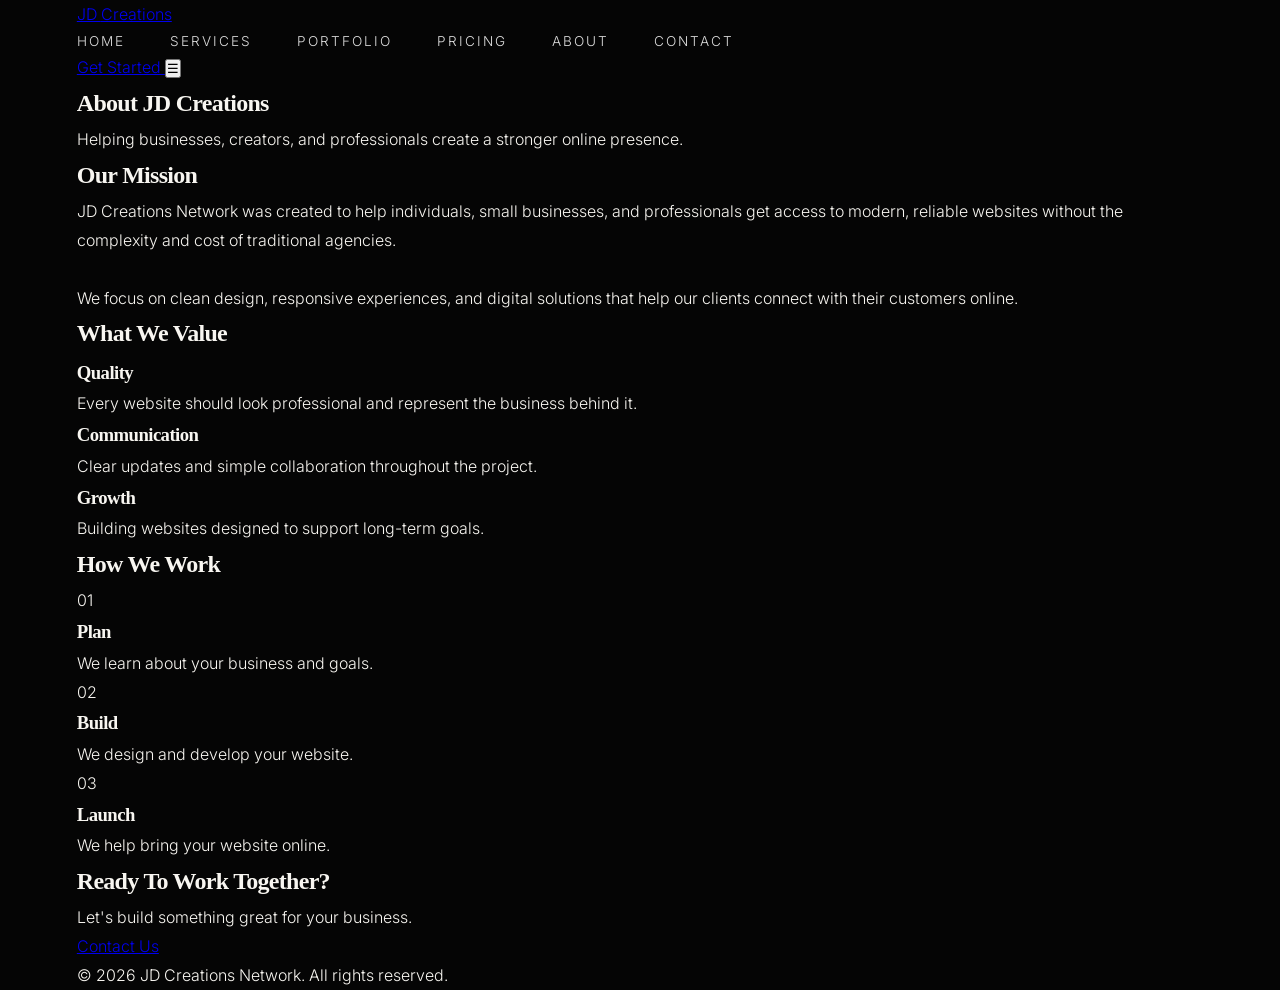
<file: about.html>
<!DOCTYPE html>
<html lang="en">

<head>

<meta charset="UTF-8">
<meta name="viewport" content="width=device-width, initial-scale=1.0">

<title>About | JD Creations Network</title>

<meta name="description" content="Learn about JD Creations Network and our mission to help businesses build a professional online presence.">

<link rel="stylesheet" href="assets/css/variables.css">
<link rel="stylesheet" href="assets/css/style.css">

<link rel="preconnect" href="https://fonts.googleapis.com">
<link rel="preconnect" href="https://fonts.gstatic.com" crossorigin>

<link href="https://fonts.googleapis.com/css2?family=Inter:wght@400;500;600;700;800&family=Poppins:wght@600;700;800&display=swap" rel="stylesheet">

</head>


<body>


<header class="header">

<div class="container nav-container">

<a href="index.html" class="logo">
JD <span>Creations</span>
</a>


<nav class="nav">

<a href="index.html">Home</a>
<a href="services.html">Services</a>
<a href="portfolio.html">Portfolio</a>
<a href="pricing.html">Pricing</a>
<a href="about.html">About</a>
<a href="contact.html">Contact</a>

</nav>


<a href="contact.html" class="btn primary-btn">
Get Started
</a>


<button class="menu-toggle">
☰
</button>


</div>

</header>




<main>


<section class="hero">

<div class="container">

<h1>
About <span>JD Creations</span>
</h1>

<p>
Helping businesses, creators, and professionals create a stronger online presence.
</p>

</div>

</section>





<section class="services-preview">

<div class="container">


<div class="glass-card">


<h2>
Our Mission
</h2>


<p>
JD Creations Network was created to help individuals,
small businesses, and professionals get access to
modern, reliable websites without the complexity
and cost of traditional agencies.
</p>


<br>


<p>
We focus on clean design, responsive experiences,
and digital solutions that help our clients connect
with their customers online.
</p>


</div>


</div>

</section>






<section class="why">

<div class="container">


<h2>
What We Value
</h2>



<div class="features">


<div class="feature">

<h3>
Quality
</h3>

<p>
Every website should look professional and represent
the business behind it.
</p>

</div>




<div class="feature">

<h3>
Communication
</h3>

<p>
Clear updates and simple collaboration throughout
the project.
</p>

</div>




<div class="feature">

<h3>
Growth
</h3>

<p>
Building websites designed to support long-term goals.
</p>

</div>



</div>


</div>


</section>







<section class="process">

<div class="container">


<h2>
How We Work
</h2>


<div class="steps">


<div>

<span>
01
</span>

<h3>
Plan
</h3>

<p>
We learn about your business and goals.
</p>

</div>



<div>

<span>
02
</span>

<h3>
Build
</h3>

<p>
We design and develop your website.
</p>

</div>




<div>

<span>
03
</span>

<h3>
Launch
</h3>

<p>
We help bring your website online.
</p>

</div>



</div>


</div>


</section>





<section class="cta">

<div class="container">


<h2>
Ready To Work Together?
</h2>


<p>
Let's build something great for your business.
</p>


<a href="contact.html" class="btn primary-btn">
Contact Us
</a>


</div>

</section>



</main>






<footer class="footer">

<div class="container">

<p>
© 2026 JD Creations Network. All rights reserved.
</p>

</div>

</footer>



<script src="assets/js/app.js"></script>


</body>

</html>
</file>
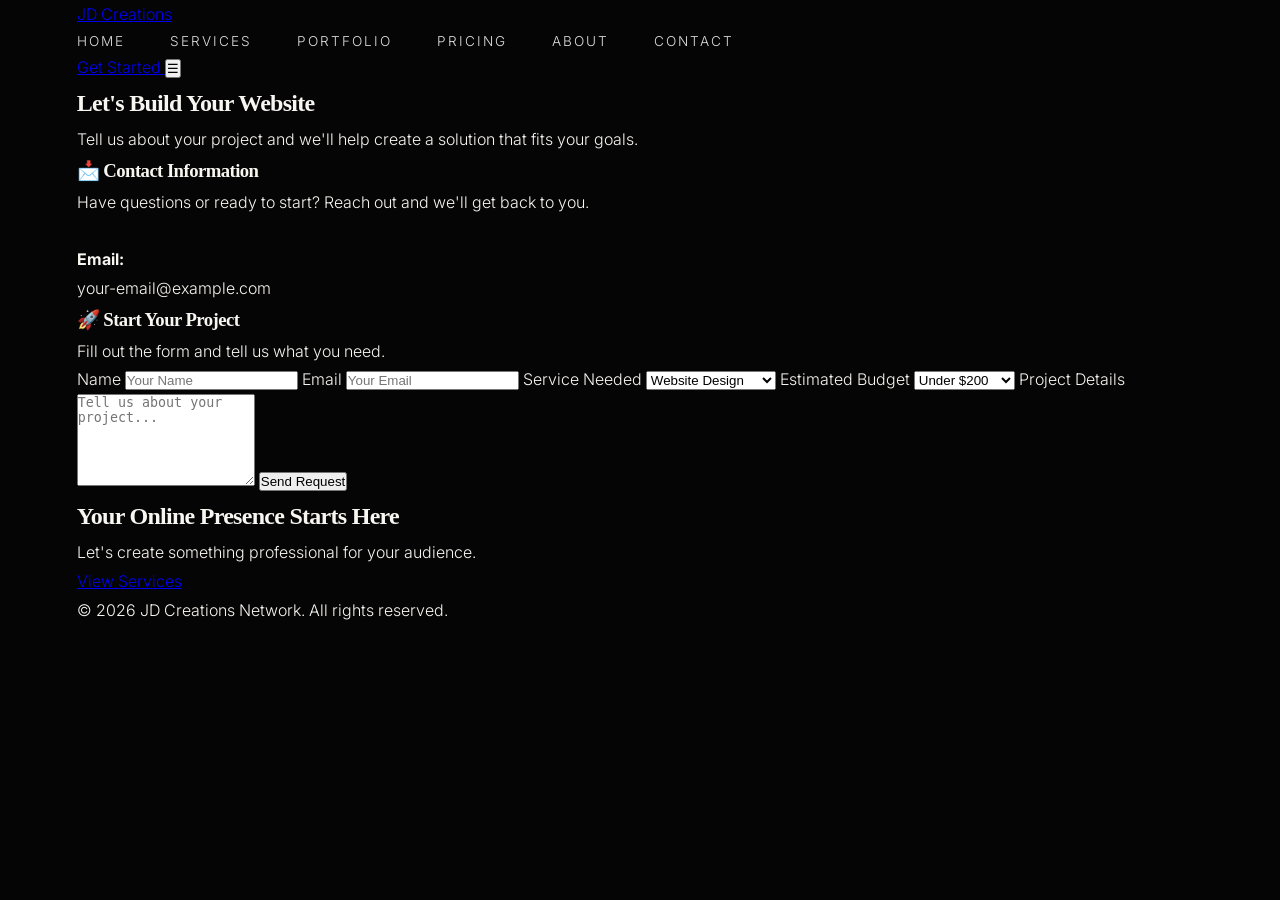
<file: contact.html>
<!DOCTYPE html>
<html lang="en">

<head>

<meta charset="UTF-8">
<meta name="viewport" content="width=device-width, initial-scale=1.0">

<title>Contact | JD Creations Network</title>

<meta name="description" content="Contact JD Creations Network for website design, digital solutions, and online business services.">

<link rel="stylesheet" href="assets/css/variables.css">
<link rel="stylesheet" href="assets/css/style.css">

<link rel="preconnect" href="https://fonts.googleapis.com">
<link rel="preconnect" href="https://fonts.gstatic.com" crossorigin>

<link href="https://fonts.googleapis.com/css2?family=Inter:wght@400;500;600;700;800&family=Poppins:wght@600;700;800&display=swap" rel="stylesheet">

</head>


<body>


<header class="header">

<div class="container nav-container">

<a href="index.html" class="logo">
JD <span>Creations</span>
</a>


<nav class="nav">

<a href="index.html">Home</a>
<a href="services.html">Services</a>
<a href="portfolio.html">Portfolio</a>
<a href="pricing.html">Pricing</a>
<a href="about.html">About</a>
<a href="contact.html">Contact</a>

</nav>


<a href="contact.html" class="btn primary-btn">
Get Started
</a>


<button class="menu-toggle">
☰
</button>


</div>

</header>





<main>


<section class="hero">

<div class="container">

<h1>
Let's Build Your <span>Website</span>
</h1>


<p>
Tell us about your project and we'll help create a solution
that fits your goals.
</p>


</div>

</section>






<section class="services-preview">


<div class="container">


<div class="cards">



<div class="card">

<h3>
📩 Contact Information
</h3>


<p>
Have questions or ready to start?
Reach out and we'll get back to you.
</p>


<br>


<p>
<strong>Email:</strong><br>
your-email@example.com
</p>


</div>






<div class="card">


<h3>
🚀 Start Your Project
</h3>


<p>
Fill out the form and tell us what you need.
</p>


</div>



</div>


</div>


</section>







<section class="why">


<div class="container">


<div class="glass-card">


<form class="contact-form">


<label>
Name
</label>

<input 
type="text"
name="name"
placeholder="Your Name"
required>



<label>
Email
</label>

<input
type="email"
name="email"
placeholder="Your Email"
required>




<label>
Service Needed
</label>


<select name="service">


<option>
Website Design
</option>


<option>
Website Redesign
</option>


<option>
Maintenance Plan
</option>


<option>
Booking System
</option>


<option>
SEO Setup
</option>


<option>
Other
</option>


</select>





<label>
Estimated Budget
</label>


<select name="budget">


<option>
Under $200
</option>


<option>
$200 - $500
</option>


<option>
$500 - $1000
</option>


<option>
$1000+
</option>


</select>





<label>
Project Details
</label>


<textarea
name="message"
rows="6"
placeholder="Tell us about your project..."
required></textarea>




<button 
type="submit"
class="btn primary-btn">

Send Request

</button>



</form>


</div>


</div>


</section>







<section class="cta">

<div class="container">


<h2>
Your Online Presence Starts Here
</h2>


<p>
Let's create something professional for your audience.
</p>


<a href="services.html" class="btn primary-btn">
View Services
</a>


</div>

</section>



</main>







<footer class="footer">

<div class="container">

<p>
© 2026 JD Creations Network. All rights reserved.
</p>

</div>

</footer>




<script src="assets/js/app.js"></script>


</body>

</html>
</file>
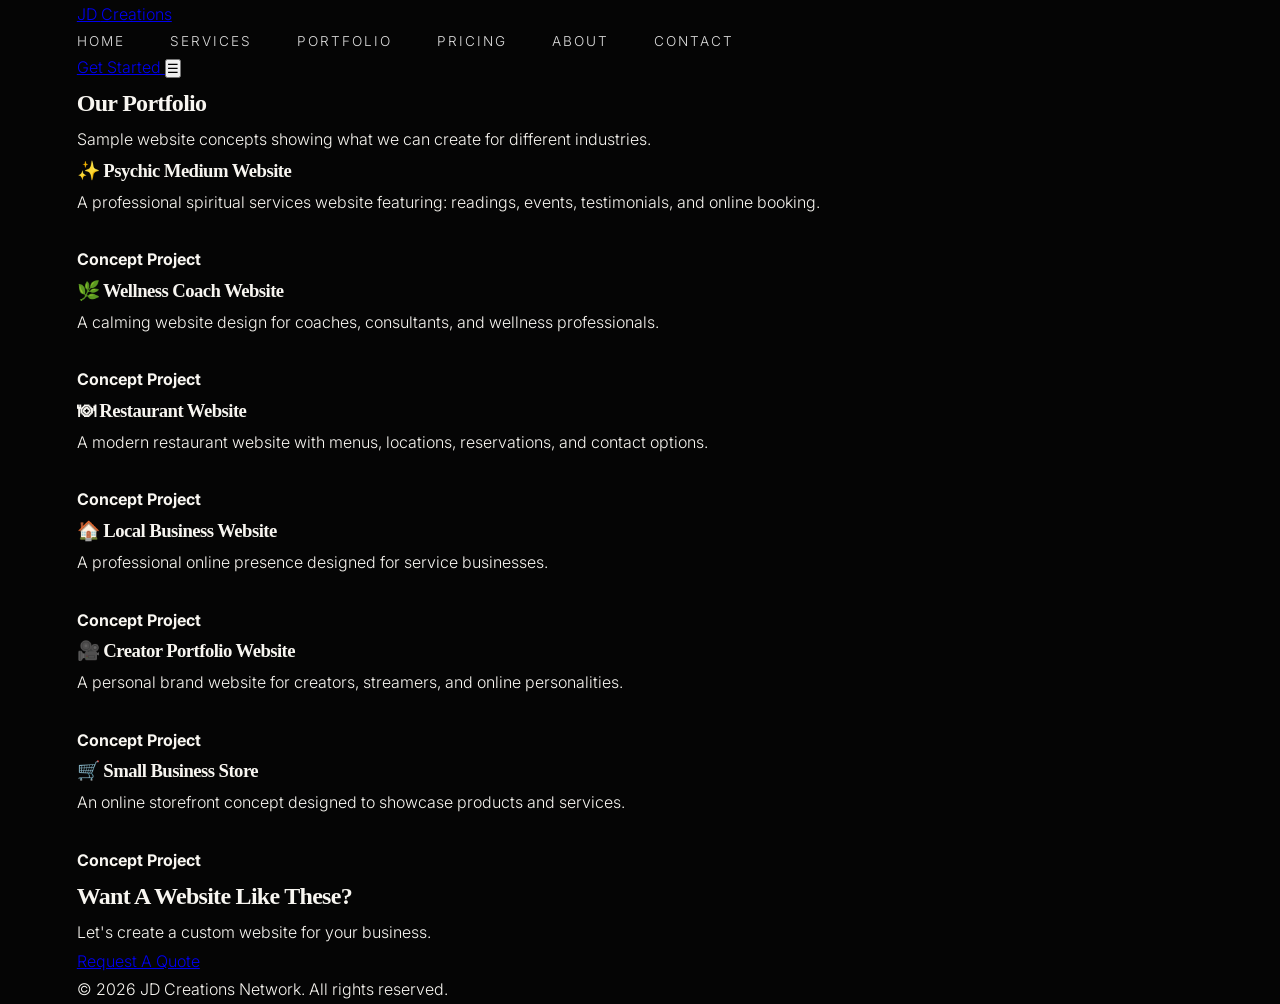
<file: portfolio.html>
<!DOCTYPE html>
<html lang="en">

<head>

<meta charset="UTF-8">
<meta name="viewport" content="width=device-width, initial-scale=1.0">

<title>Portfolio | JD Creations Network</title>

<meta name="description" content="Explore sample website designs created by JD Creations Network for businesses, creators, and professionals.">

<link rel="stylesheet" href="assets/css/variables.css">
<link rel="stylesheet" href="assets/css/style.css">

<link rel="preconnect" href="https://fonts.googleapis.com">
<link rel="preconnect" href="https://fonts.gstatic.com" crossorigin>

<link href="https://fonts.googleapis.com/css2?family=Inter:wght@400;500;600;700;800&family=Poppins:wght@600;700;800&display=swap" rel="stylesheet">

</head>


<body>


<header class="header">

<div class="container nav-container">

<a href="index.html" class="logo">
JD <span>Creations</span>
</a>


<nav class="nav">

<a href="index.html">Home</a>
<a href="services.html">Services</a>
<a href="portfolio.html">Portfolio</a>
<a href="pricing.html">Pricing</a>
<a href="about.html">About</a>
<a href="contact.html">Contact</a>

</nav>


<a href="contact.html" class="btn primary-btn">
Get Started
</a>


<button class="menu-toggle">
☰
</button>


</div>

</header>





<main>



<section class="hero">

<div class="container">

<h1>
Our <span>Portfolio</span>
</h1>

<p>
Sample website concepts showing what we can create for different industries.
</p>

</div>

</section>





<section class="services-preview">

<div class="container">


<div class="cards">



<div class="card">

<h3>
✨ Psychic Medium Website
</h3>

<p>
A professional spiritual services website featuring:
readings, events, testimonials, and online booking.
</p>

<br>

<strong>
Concept Project
</strong>

</div>





<div class="card">

<h3>
🌿 Wellness Coach Website
</h3>

<p>
A calming website design for coaches,
consultants, and wellness professionals.
</p>

<br>

<strong>
Concept Project
</strong>

</div>





<div class="card">

<h3>
🍽 Restaurant Website
</h3>

<p>
A modern restaurant website with menus,
locations, reservations, and contact options.
</p>

<br>

<strong>
Concept Project
</strong>

</div>






<div class="card">

<h3>
🏠 Local Business Website
</h3>

<p>
A professional online presence designed
for service businesses.
</p>

<br>

<strong>
Concept Project
</strong>

</div>







<div class="card">

<h3>
🎥 Creator Portfolio Website
</h3>

<p>
A personal brand website for creators,
streamers, and online personalities.
</p>

<br>

<strong>
Concept Project
</strong>

</div>







<div class="card">

<h3>
🛒 Small Business Store
</h3>

<p>
An online storefront concept designed
to showcase products and services.
</p>

<br>

<strong>
Concept Project
</strong>

</div>



</div>


</div>

</section>







<section class="cta">

<div class="container">

<h2>
Want A Website Like These?
</h2>


<p>
Let's create a custom website for your business.
</p>


<a href="contact.html" class="btn primary-btn">
Request A Quote
</a>


</div>

</section>



</main>





<footer class="footer">

<div class="container">

<p>
© 2026 JD Creations Network. All rights reserved.
</p>

</div>

</footer>



<script src="assets/js/app.js"></script>


</body>

</html>
</file>
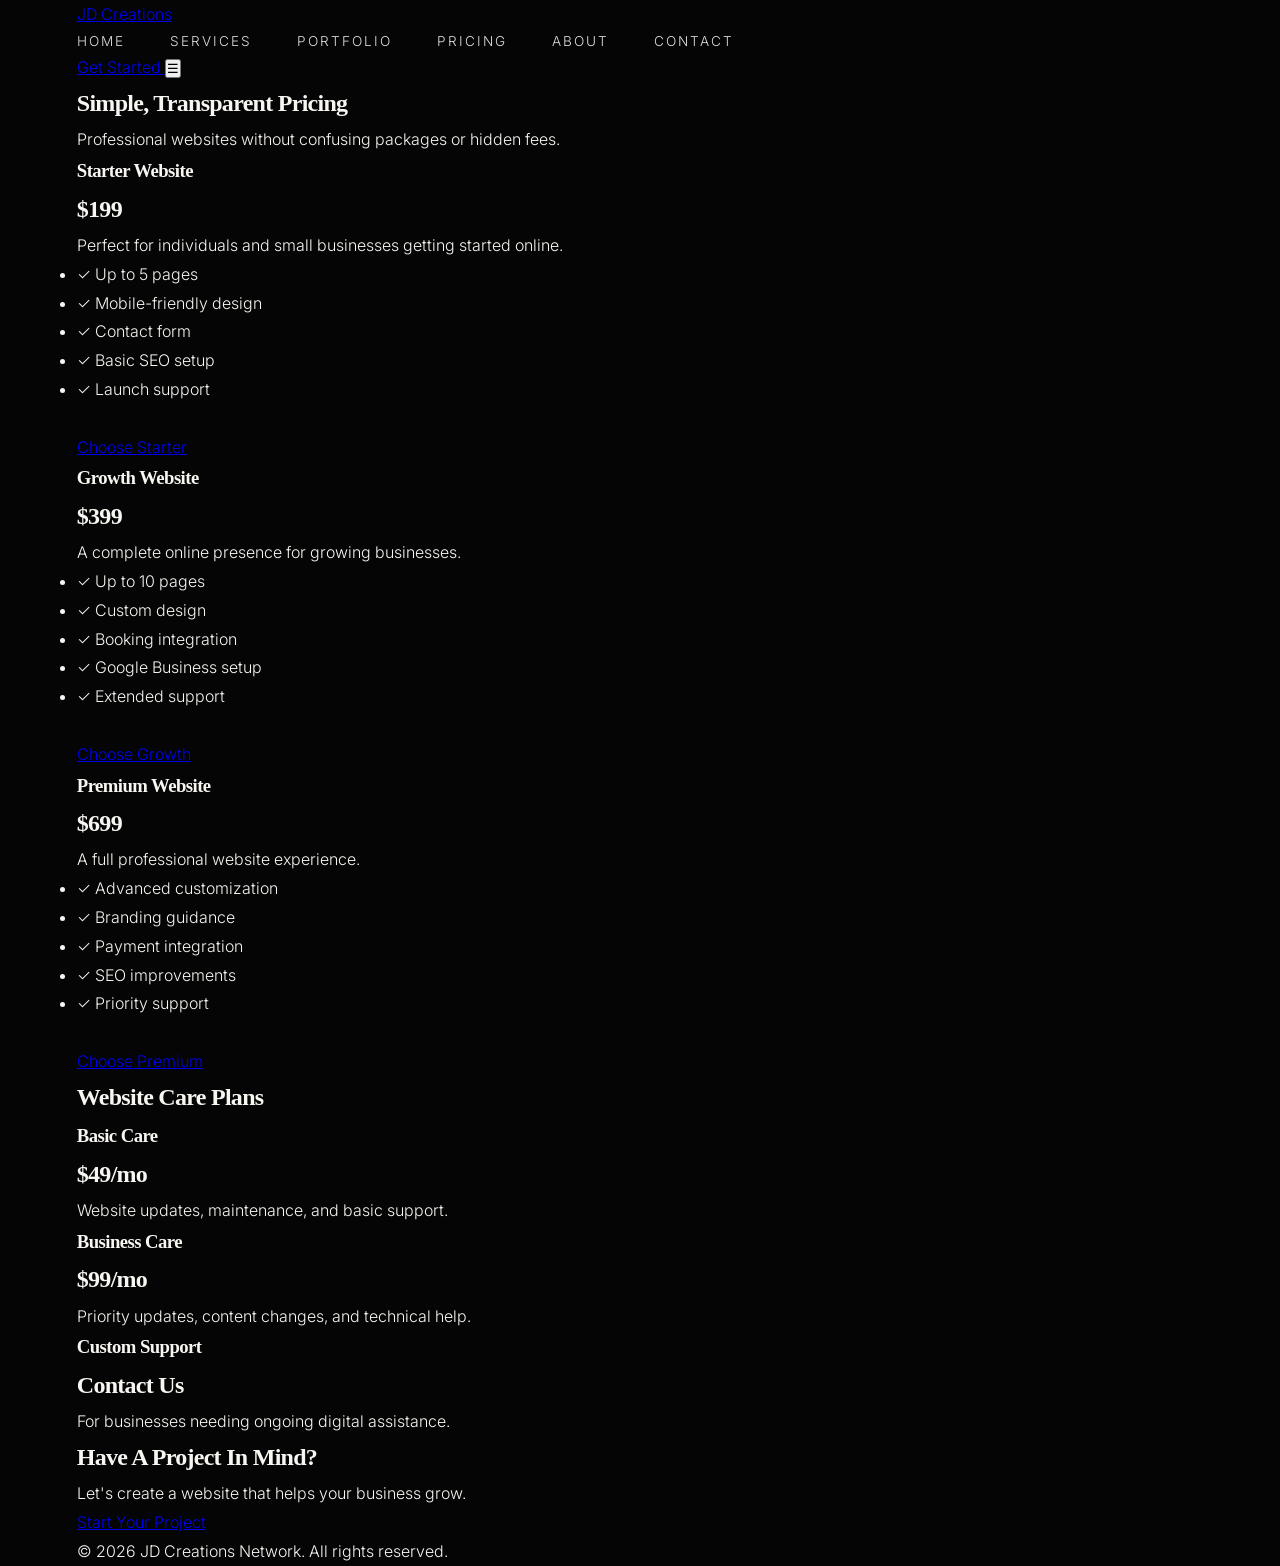
<file: pricing.html>
<!DOCTYPE html>
<html lang="en">

<head>

<meta charset="UTF-8">
<meta name="viewport" content="width=device-width, initial-scale=1.0">

<title>Pricing | JD Creations Network</title>

<meta name="description" content="Affordable website design packages and ongoing support plans from JD Creations Network.">

<link rel="stylesheet" href="assets/css/variables.css">
<link rel="stylesheet" href="assets/css/style.css">

<link rel="preconnect" href="https://fonts.googleapis.com">
<link rel="preconnect" href="https://fonts.gstatic.com" crossorigin>

<link href="https://fonts.googleapis.com/css2?family=Inter:wght@400;500;600;700;800&family=Poppins:wght@600;700;800&display=swap" rel="stylesheet">

</head>


<body>


<header class="header">

<div class="container nav-container">

<a href="index.html" class="logo">
JD <span>Creations</span>
</a>


<nav class="nav">

<a href="index.html">Home</a>
<a href="services.html">Services</a>
<a href="portfolio.html">Portfolio</a>
<a href="pricing.html">Pricing</a>
<a href="about.html">About</a>
<a href="contact.html">Contact</a>

</nav>


<a href="contact.html" class="btn primary-btn">
Get Started
</a>


<button class="menu-toggle">
☰
</button>


</div>

</header>





<main>



<section class="hero">

<div class="container">

<h1>
Simple, Transparent <span>Pricing</span>
</h1>

<p>
Professional websites without confusing packages or hidden fees.
</p>

</div>

</section>





<section class="services-preview">

<div class="container">


<div class="cards">



<div class="card">

<h3>
Starter Website
</h3>


<h2>
$199
</h2>


<p>
Perfect for individuals and small businesses getting started online.
</p>


<ul>

<li>✓ Up to 5 pages</li>

<li>✓ Mobile-friendly design</li>

<li>✓ Contact form</li>

<li>✓ Basic SEO setup</li>

<li>✓ Launch support</li>

</ul>


<br>

<a href="contact.html" class="btn primary-btn">
Choose Starter
</a>


</div>






<div class="card">

<h3>
Growth Website
</h3>


<h2>
$399
</h2>


<p>
A complete online presence for growing businesses.
</p>


<ul>

<li>✓ Up to 10 pages</li>

<li>✓ Custom design</li>

<li>✓ Booking integration</li>

<li>✓ Google Business setup</li>

<li>✓ Extended support</li>

</ul>


<br>

<a href="contact.html" class="btn primary-btn">
Choose Growth
</a>


</div>






<div class="card">

<h3>
Premium Website
</h3>


<h2>
$699
</h2>


<p>
A full professional website experience.
</p>


<ul>

<li>✓ Advanced customization</li>

<li>✓ Branding guidance</li>

<li>✓ Payment integration</li>

<li>✓ SEO improvements</li>

<li>✓ Priority support</li>

</ul>


<br>

<a href="contact.html" class="btn primary-btn">
Choose Premium
</a>


</div>



</div>


</div>

</section>






<section class="why">


<div class="container">


<h2>
Website Care Plans
</h2>



<div class="features">



<div class="feature">

<h3>
Basic Care
</h3>


<h2>
$49/mo
</h2>


<p>
Website updates, maintenance, and basic support.
</p>

</div>




<div class="feature">

<h3>
Business Care
</h3>


<h2>
$99/mo
</h2>


<p>
Priority updates, content changes, and technical help.
</p>

</div>




<div class="feature">

<h3>
Custom Support
</h3>


<h2>
Contact Us
</h2>


<p>
For businesses needing ongoing digital assistance.
</p>

</div>



</div>


</div>


</section>






<section class="cta">

<div class="container">

<h2>
Have A Project In Mind?
</h2>


<p>
Let's create a website that helps your business grow.
</p>


<a href="contact.html" class="btn primary-btn">
Start Your Project
</a>


</div>

</section>



</main>





<footer class="footer">

<div class="container">

<p>
© 2026 JD Creations Network. All rights reserved.
</p>

</div>

</footer>



<script src="assets/js/app.js"></script>


</body>

</html>
</file>
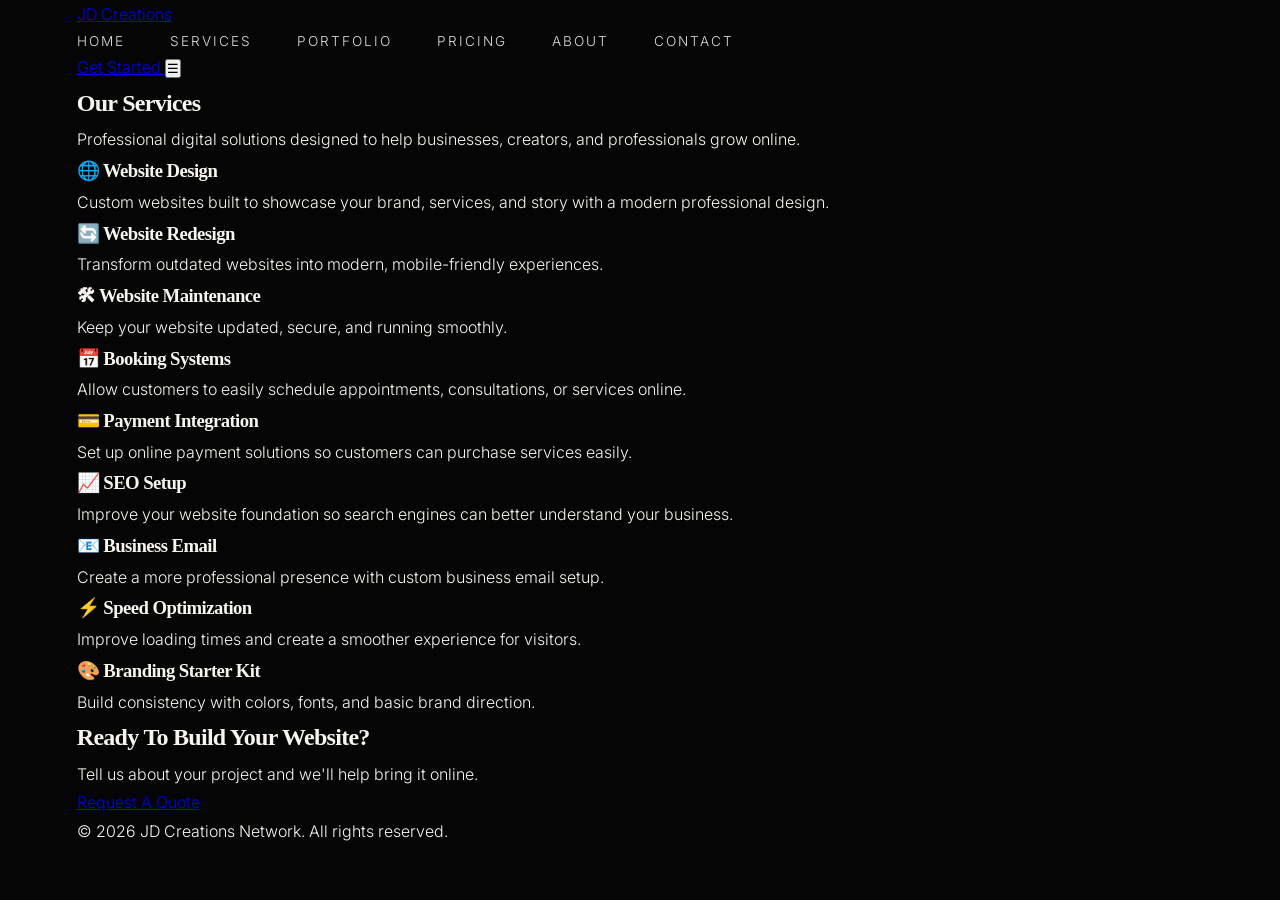
<file: services.html>
<!DOCTYPE html>
<html lang="en">

<head>

<meta charset="UTF-8">
<meta name="viewport" content="width=device-width, initial-scale=1.0">

<title>Services | JD Creations Network</title>

<meta name="description" content="Website design, maintenance, booking systems, SEO, and digital solutions from JD Creations Network.">

<link rel="stylesheet" href="assets/css/variables.css">
<link rel="stylesheet" href="assets/css/style.css">

<link rel="preconnect" href="https://fonts.googleapis.com">
<link rel="preconnect" href="https://fonts.gstatic.com" crossorigin>

<link href="https://fonts.googleapis.com/css2?family=Inter:wght@400;500;600;700;800&family=Poppins:wght@600;700;800&display=swap" rel="stylesheet">

</head>


<body>


<header class="header">

<div class="container nav-container">

<a href="index.html" class="logo">
JD <span>Creations</span>
</a>


<nav class="nav">

<a href="index.html">Home</a>
<a href="services.html">Services</a>
<a href="portfolio.html">Portfolio</a>
<a href="pricing.html">Pricing</a>
<a href="about.html">About</a>
<a href="contact.html">Contact</a>

</nav>


<a href="contact.html" class="btn primary-btn">
Get Started
</a>


<button class="menu-toggle">
☰
</button>


</div>

</header>





<main>



<section class="hero">

<div class="container">

<h1>
Our <span>Services</span>
</h1>


<p>
Professional digital solutions designed to help businesses,
creators, and professionals grow online.
</p>


</div>

</section>





<section class="services-preview">

<div class="container">


<div class="cards">



<div class="card">

<h3>
🌐 Website Design
</h3>

<p>
Custom websites built to showcase your brand,
services, and story with a modern professional design.
</p>

</div>




<div class="card">

<h3>
🔄 Website Redesign
</h3>

<p>
Transform outdated websites into modern,
mobile-friendly experiences.
</p>

</div>




<div class="card">

<h3>
🛠 Website Maintenance
</h3>

<p>
Keep your website updated, secure, and running smoothly.
</p>

</div>





<div class="card">

<h3>
📅 Booking Systems
</h3>

<p>
Allow customers to easily schedule appointments,
consultations, or services online.
</p>

</div>





<div class="card">

<h3>
💳 Payment Integration
</h3>

<p>
Set up online payment solutions so customers
can purchase services easily.
</p>

</div>





<div class="card">

<h3>
📈 SEO Setup
</h3>

<p>
Improve your website foundation so search engines
can better understand your business.
</p>

</div>





<div class="card">

<h3>
📧 Business Email
</h3>

<p>
Create a more professional presence with
custom business email setup.
</p>

</div>





<div class="card">

<h3>
⚡ Speed Optimization
</h3>

<p>
Improve loading times and create a smoother
experience for visitors.
</p>

</div>





<div class="card">

<h3>
🎨 Branding Starter Kit
</h3>

<p>
Build consistency with colors, fonts,
and basic brand direction.
</p>

</div>



</div>


</div>

</section>







<section class="cta">

<div class="container">


<h2>
Ready To Build Your Website?
</h2>


<p>
Tell us about your project and we'll help bring it online.
</p>


<a href="contact.html" class="btn primary-btn">
Request A Quote
</a>



</div>

</section>




</main>





<footer class="footer">

<div class="container">

<p>
© 2026 JD Creations Network. All rights reserved.
</p>

</div>

</footer>



<script src="assets/js/app.js"></script>


</body>

</html>
</file>
<file: assets/css/variables.css>
:root {

    --black: #050505;

    --charcoal: #111111;

    --ivory: #F8F6F1;

    --gold: #C8A45D;

    --gold-light: #E3C98A;

    --silver: #A3A3A3;

    --white: #ffffff;


    --serif: "Cormorant Garamond", serif;

    --sans: "Inter", sans-serif;


    --transition: .5s cubic-bezier(.2,.8,.2,1);

}
</file>
<file: assets/css/style.css>
/* =====================================
   JD CREATIONS NETWORK
   Luxury Digital Studio Experience
===================================== */


* {

margin:0;

padding:0;

box-sizing:border-box;

}



html {

scroll-behavior:smooth;

}



body {

background:var(--black);

color:var(--ivory);

font-family:var(--sans);

font-weight:300;

line-height:1.8;

}





h1,
h2,
h3 {

font-family:var(--serif);

font-weight:600;

letter-spacing:-.03em;

}





.container {

width:min(1200px,88%);

margin:auto;

}





/* ================================
 HEADER
================================ */


.luxury-header {

position:absolute;

top:0;

left:0;

width:100%;

z-index:10;

padding:40px 0;

}



.luxury-header .container {

display:flex;

justify-content:space-between;

align-items:center;

}





.luxury-logo {

font-family:var(--serif);

font-size:2.2rem;

text-decoration:none;

color:white;

letter-spacing:5px;

}



.luxury-logo span {

display:block;

font-family:var(--sans);

font-size:.55rem;

letter-spacing:8px;

color:var(--gold);

margin-top:-8px;

}





nav {

display:flex;

gap:45px;

}



nav a {

text-decoration:none;

color:#ddd;

font-size:.85rem;

letter-spacing:2px;

text-transform:uppercase;

transition:var(--transition);

}



nav a:hover {

color:var(--gold);

}





/* ================================
 HERO
================================ */



.luxury-hero {

height:100vh;

min-height:750px;

display:flex;

align-items:center;

position:relative;

background:

linear-gradient(
rgba(0,0,0,.55),
rgba(0,0,0,.85)
),

url("../images/hero.jpg");

background-size:cover;

background-position:center;

}





.hero-overlay {

position:absolute;

inset:0;

}





.luxury-content {

position:relative;

z-index:2;

max-width:900px;

}



.eyebrow {

font-size:.75rem;

letter-spacing:6px;

color:var(--gold);

margin-bottom:35px;

}



.luxury-content h1 {

font-size:clamp(4rem,8vw,7rem);

line-height:.95;

color:white;

}



.luxury-content h1 span {

color:var(--gold);

font-style:italic;

}



.luxury-description {

margin:40px 0;

max-width:550px;

font-size:1.2rem;

color:#ddd;

}





.luxury-button {

display:inline-block;

padding:18px 45px;

border:1px solid var(--gold);

color:var(--gold);

text-decoration:none;

letter-spacing:3px;

text-transform:uppercase;

font-size:.75rem;

transition:var(--transition);

}



.luxury-button:hover {

background:var(--gold);

color:black;

}





/* ================================
 PHILOSOPHY
================================ */



.philosophy {

padding:160px 0;

text-align:center;

}



.philosophy h2 {

font-size:clamp(2.5rem,5vw,4.5rem);

max-width:1000px;

margin:auto;

color:white;

}



.philosophy p:last-child {

max-width:700px;

margin:40px auto 0;

color:#aaa;

}





/* ================================
 SERVICES
================================ */



.luxury-services {

padding:120px 0;

border-top:1px solid #222;

}



.luxury-grid {

display:grid;

grid-template-columns:repeat(3,1fr);

gap:60px;

}



.luxury-grid h3 {

color:var(--gold);

font-family:var(--sans);

font-size:1rem;

letter-spacing:4px;

}



.luxury-grid h2 {

font-size:2.3rem;

margin:20px 0;

color:white;

}



.luxury-grid p {

color:#999;

}





/* ================================
 STATEMENT
================================ */



.statement {

padding:180px 0;

text-align:center;

background:var(--ivory);

color:black;

}



.statement h2 {

font-size:clamp(3rem,6vw,6rem);

max-width:900px;

margin:0 auto 60px;

}





/* ================================
 CONTACT
================================ */



.contact-banner {

padding:160px 0;

text-align:center;

}



.contact-banner h2 {

font-size:4rem;

color:white;

}





/* ================================
 FOOTER
================================ */



.luxury-footer {

padding:50px 0;

border-top:1px solid #222;

text-align:center;

color:#777;

font-size:.8rem;

letter-spacing:2px;

}





/* ================================
 RESPONSIVE
================================ */


@media(max-width:900px){


nav {

display:none;

}


.luxury-grid {

grid-template-columns:1fr;

}


.luxury-content h1 {

font-size:3.5rem;

}


}
</file>
